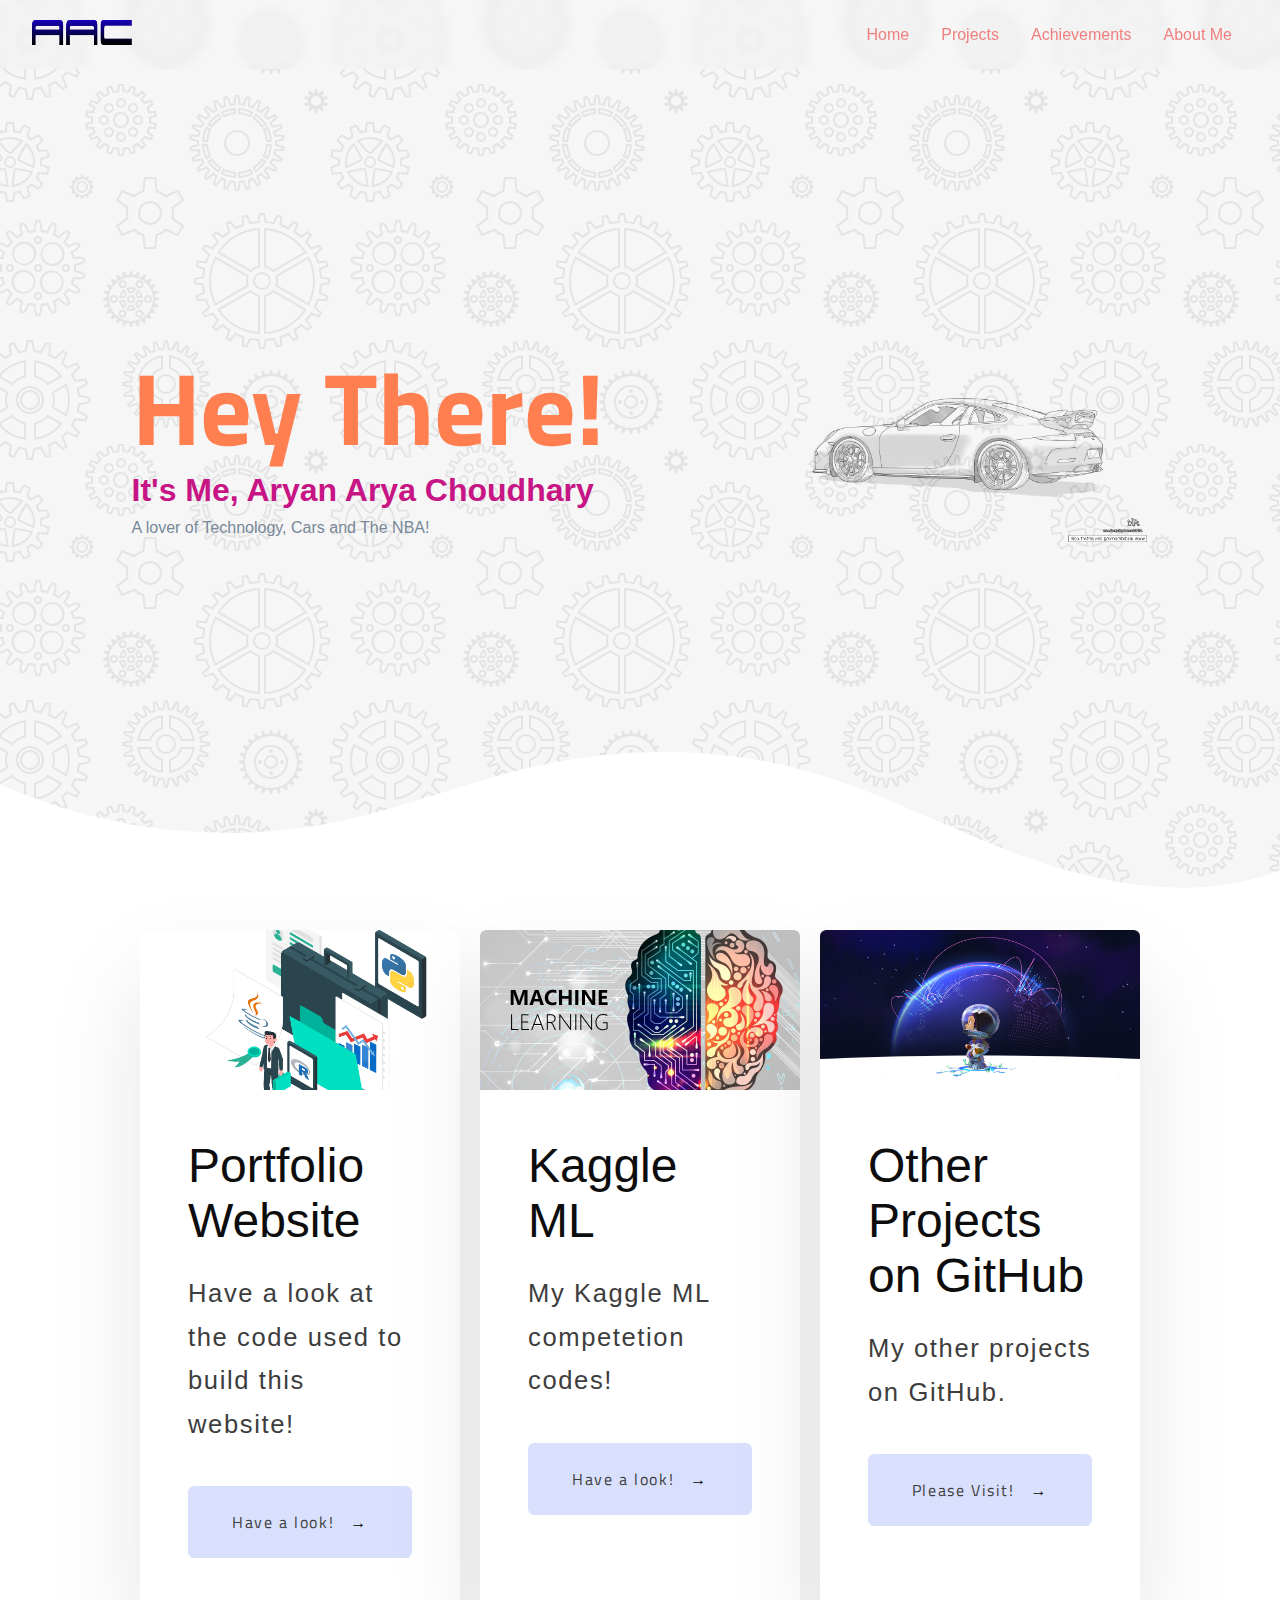
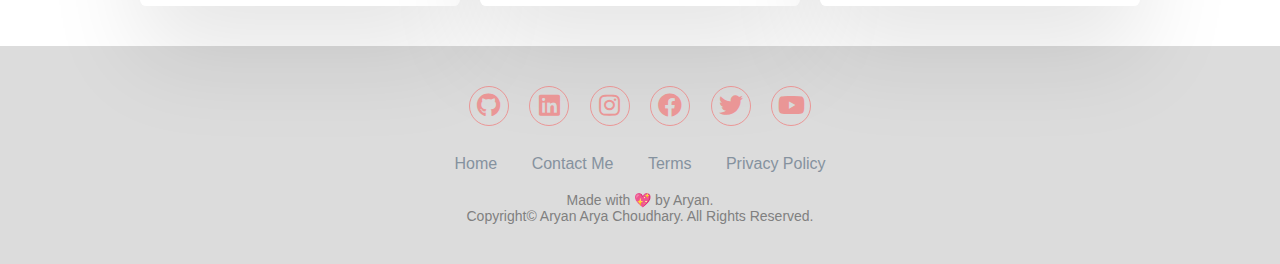
<file: index.html>
<!DOCTYPE html>
<html lang="en">
  <head>
    <meta charset="UTF-8" />
    <meta name="viewport" content="width=device-width, initial-scale=1.0" />
    <link rel="stylesheet" href="Styles/styles.css"" />
    <link rel="stylesheet" href="https://use.fontawesome.com/releases/v5.15.0/css/all.css">
    <script src="JavaScript/main.js" defer></script>
    <title>Aryan's Website</title>
  </head>
  <body>
    <header class="header">
      <a href="https://aryanaryachoudhary.github.io/">
        <img src="Assets/AACPORSCHELOGO.png" alt="logo" width="100" height="25">
      </a>
      <div class="menu-btn">
        <div class="menu-btn__lines"></div>
      </div>
      <ul class="menu-items">
        <li><a href="https://aryanaryachoudhary.github.io" class="menu-item">Home</a></li>
        <li><a href="https://github.com/aryanaryachoudhary?tab=repositories" class="menu-item">Projects</a></li>
        <li><a href="#" class="menu-item">Achievements</a></li>
        <li><a href="AboutMe.html" class="menu-item">About Me</a></li>
      </ul>
    </header>
    <section class="section hero-section">
      <div class="hero-col">
        <h1>Hey There!</h1>
        <h2>It's Me, Aryan Arya Choudhary</h2>
        <p>
          A lover of Technology, Cars and The NBA!
        </p>
      </div>
      <div class="hero-col hero-img">
        <img src="Assets/car.svg" alt="car image" />
      </div>
      <div class="custom-shape-divider">
        <svg
          data-name="Layer 1"
          xmlns="http://www.w3.org/2000/svg"
          viewBox="0 0 1200 120"
          preserveAspectRatio="none"
        >
          <path
            d="M985.66,92.83C906.67,72,823.78,31,743.84,14.19c-82.26-17.34-168.06-16.33-250.45.39-57.84,11.73-114,31.07-172,41.86A600.21,600.21,0,0,1,0,27.35V120H1200V95.8C1132.19,118.92,1055.71,111.31,985.66,92.83Z"
            class="shape-fill"
          ></path>
        </svg>
      </div>
    </section>
    <div class="grid">
      <div class="grid-item">
        <div class="card">
          <img class="card-img" src="Assets/portfolio.png" alt="Portfolio" />
          <div class="card-content">
            <h1 class="card-header">Portfolio Website</h1>
            <p class="card-text">
              Have a look at the code used to build this website!
            </p>
            <button class="card-btn"><a href="https://github.com/aryanaryachoudhary/aryanaryachoudhary.github.io">Have a look!</a><span>&rarr;</span></button>
          </div>
        </div>
      </div>
      <div class="grid-item">
        <div class="card">
          <img
            class="card-img"
            src="Assets/kaggleml.jpeg"
            alt="Kaggle ML"
          />
          <div class="card-content">
            <h1 class="card-header">Kaggle ML</h1>
            <p class="card-text">
              My Kaggle ML competetion codes!
            </p>
            <button class="card-btn"><a href="https://github.com/aryanaryachoudhary/kaggle-ml">Have a look!</a><span>&rarr;</span></button>
          </div>
        </div>
      </div>
      <div class="grid-item">
        <div class="card">
          <img class="card-img" src="Assets/gh.png" alt="OtherGitHubPjts" />
          <div class="card-content">
            <h1 class="card-header">Other Projects on GitHub</h1>
            <p class="card-text">
              My other projects on GitHub.
            </p>
            <button class="card-btn"><a href="https://github.com/aryanaryachoudhary?tab=repositories">Please Visit!</a><span>&rarr;</span></button>
          </div>
        </div>
      </div>
    </div>
    <!--
      <div class="wrapper">
      <div class="title">
        <h1>Contact Me!</h1>
      </div>
      <div class="contact-form">
        <div class="input-fields">
          <input type="text" class="input" placeholder="Name">
          <input type="text" class="input" placeholder="Email Address">
          <input type="text" class="input" placeholder="Phone">
          <input type="text" class="input" placeholder="Subject">
        </div>
        <div class="msg">
          <textarea placeholder="Message"></textarea>
          <div class="btn">send</div>
        </div>
      </div>
    </div>
  -->
    <footer class="footer">
      <div class="social">
        <a href="https://github.com/aryanaryachoudhary" target="_blank"><i class="fab fa-github"></i></a>
        <a href="https://www.linkedin.com/in/aryanaryachoudhary" target="_blank"><i class="fab fa-linkedin"></i></a>
        <a href="https://www.instagram.com/aryanarya_" target="_blank"><i class="fab fa-instagram"></i></a>
        <a href="https://www.facebook.com/aryanarya8" target="_blank"><i class="fab fa-facebook"></i></a>
        <a href="https://twitter.com/stealthnvidia" target="_blank"><i class="fab fa-twitter"></i></a>
        <a href="https://www.youtube.com/channel/UC2ZUSGKIyb_RQ9xxAPSk4HQ" target="_blank"><i class="fab fa-youtube"></i></a>
      </div>

      <ul class="list">
        <li><a href="#">Home</a></li>
        <li><a href="#">Contact Me</a></li>
        <li><a href="#">Terms</a></li>
        <li><a href="#">Privacy Policy</a></li>
     </ul>

     <p class="copyright">
      Made with &#128150; by Aryan.
      <br>
      Copyright&copy; Aryan Arya Choudhary. All Rights Reserved.
     </p>
  </footer>
</body>
</html>
</file>
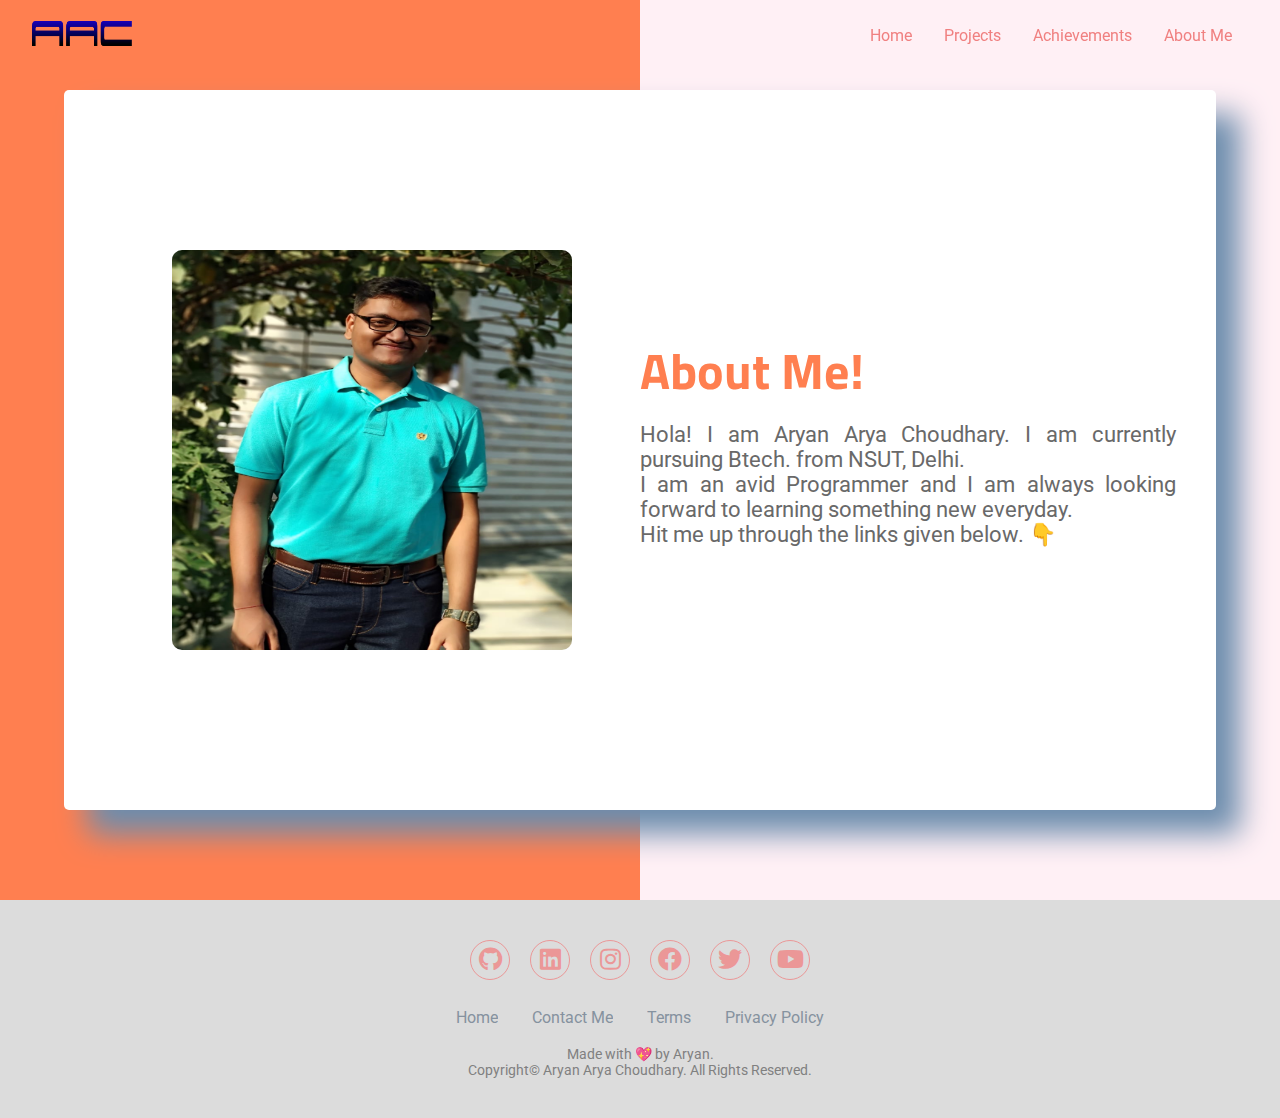
<file: AboutMe.html>
<!DOCTYPE html>
<html lang="en">
<head>
    <meta charset="UTF-8">
    <meta http-equiv="X-UA-Compatible" content="IE=edge">
    <meta name="viewport" content="width=device-width, initial-scale=1.0">
    <link rel="stylesheet" href="Styles/aboutme.css">
    <link rel="stylesheet" href="https://use.fontawesome.com/releases/v5.15.0/css/all.css">
    <script src="JavaScript/main2.js" defer></script>
    <title>About Me</title>
</head>
<body>
    <header class="header">
        <a href="https://aryanaryachoudhary.github.io/">
          <img src="Assets/AACPORSCHELOGO.png" alt="logo" width="100" height="25">
        </a>
        <div class="menu-btn">
          <div class="menu-btn__lines"></div>
        </div>
        <ul class="menu-items">
          <li><a href="https://github.com/aryanaryachoudhary" class="menu-item">Home</a></li>
          <li><a href="https://github.com/aryanaryachoudhary?tab=repositories" class="menu-item">Projects</a></li>
          <li><a href="#" class="menu-item">Achievements</a></li>
          <li><a href="#" class="menu-item">About Me</a></li>
        </ul>
    </header>

    <div class="wrapper">

        <div class="background-container">
            <div class="bg-1"></div>
            <div class="bg-2"></div>
    
        </div>
        <div class="about-container">
            
            <div class="image-container">
                <img src="Assets/me.png" alt="">
                
            </div>

            <div class="text-container">
                <h1>About Me!</h1>
                <p1>Hola! I am Aryan Arya Choudhary. I am currently pursuing Btech. from NSUT, Delhi.</p>
                <p2>I am an avid Programmer and I am always looking forward to learning something new everyday. </p>
                <p3>Hit me up through the links given below. &#128071; </p>
            </div>
            
        </div>
    </div>

    <footer class="footer">
        <div class="social">
          <a href="https://github.com/aryanaryachoudhary" target="_blank"><i class="fab fa-github"></i></a>
          <a href="https://www.linkedin.com/in/aryanaryachoudhary" target="_blank"><i class="fab fa-linkedin"></i></a>
          <a href="https://www.instagram.com/aryanarya_" target="_blank"><i class="fab fa-instagram"></i></a>
          <a href="https://www.facebook.com/aryanarya8" target="_blank"><i class="fab fa-facebook"></i></a>
          <a href="#"><i class="fab fa-twitter"></i></a>
          <a href="https://www.youtube.com/channel/UC2ZUSGKIyb_RQ9xxAPSk4HQ" target="_blank"><i class="fab fa-youtube"></i></a>
        </div>
  
        <ul class="list">
          <li><a href="https://aryanaryachoudhary.github.io/">Home</a></li>
          <li><a href="mailto:aryanaryachoudhary@gmail.com?">Contact Me</a></li>
          <li><a href="#">Terms</a></li>
          <li><a href="#">Privacy Policy</a></li>
       </ul>
  
       <p class="copyright">
        Made with &#128150; by Aryan.
        <br>
        Copyright&copy; Aryan Arya Choudhary. All Rights Reserved.
       </p>
    </footer>
    

</body>
</html>
</file>
<file: Styles/styles.css>
/* globals */
@import url("https://fonts.googleapis.com/css2?family=Montserrat&family=Titillium+Web:wght@400;700&display=swap");
@import url("https://fonts.googleapis.com/css?family=Poppins&display=swap");
@import url('https://fonts.googleapis.com/css?family=Roboto');

* {
  margin: 0;
  padding: 0;
  box-sizing: border-box;
}

body {
  font-family: Monterrat, sans-serif;
}

/* header */
.header {
  position: fixed;
  top: 0;
  left: 0;
  right: 0;
  display: flex;
  justify-content: space-between;
  padding: 1rem 2rem;
  z-index: 1;
  backdrop-filter: blur(5px);
}

.header a {
  text-decoration: none;
  color: lightcoral;
  font-size: 2rem;
}

.menu-items {
  list-style: none;
  display: flex;
  align-items: center;
}

.menu-items li a {
  font-size: 1rem;
  padding: 0.5em 1em;
  transition: background 0.2s ease-in-out, color 0.2s ease-in-out;
}

.menu-items li a:hover {
  background-color: peachpuff;
}

/*nav menu button*/
.menu-btn{
  position: relative;
  display: none;
  justify-content: center;
  align-items: center;
  width: 1.5rem;
  height: 1.5rem;
  cursor: pointer;
  z-index: 1;
}

.menu-btn__lines,
.menu-btn__lines::before,
.menu-btn__lines::after {
  width: 1.5rem;
  height: 0.1rem;
  background-color: #111111;
  transition: all 0.5s ease-in-out;
}

.menu-btn__lines::before,
.menu-btn__lines::after {
  content: "";
  position: absolute;
}

.menu-btn__lines::before{
  transform: translateY(-0.5rem);
}

.menu-btn__lines::after{
  transform: translateY(0.5rem);
}


/*animation*/
.menu-btn.open .menu-btn__lines {
  transform: translateX(2rem);
  background-color: transparent;
}

.menu-btn.open .menu-btn__lines::before{
  transform: rotate(45deg) translate(-1.5rem, 1.5rem);
  background-color: black;
}

.menu-btn.open .menu-btn__lines::after{
  transform: rotate(-45deg) translate(-1.5rem, -1.5rem);
  background-color: black;
}


/* sections */
.section {
  position: relative;
  height: 100vh;
  display: flex;
  justify-content: center;
  align-items: center;
}

/* hero section */
.hero-section {
    background-color: #f6f6f6;
    background-image: url("data:image/svg+xml,%3Csvg xmlns='http://www.w3.org/2000/svg' width='360' height='360' viewBox='0 0 360 360'%3E%3Cpath fill='%23090909' fill-opacity='0.08' d='M0 85.02l4.62-4.27a49.09 49.09 0 0 0 7.33 3.74l-1.2 10.24 2.66.87 5.05-9c2.62.65 5.34 1.08 8.12 1.28L28.6 98h2.8l2.02-10.12c2.74-.2 5.46-.62 8.12-1.28l5.05 8.99 2.66-.86-1.2-10.24c2.55-1.03 5-2.29 7.33-3.74l7.58 7 2.26-1.65-4.3-9.38a48.3 48.3 0 0 0 5.8-5.8l9.38 4.3 1.65-2.26-7-7.58a49.09 49.09 0 0 0 3.74-7.33l10.24 1.2.87-2.66-9-5.05a48.07 48.07 0 0 0 1.28-8.12L88 41.4v-2.8l-10.12-2.02c-.2-2.74-.62-5.46-1.28-8.12l8.99-5.05-.86-2.66-10.24 1.2c-1.03-2.55-2.29-5-3.74-7.33l7-7.58-1.65-2.26-9.38 4.3a48.3 48.3 0 0 0-5.8-5.8L62.42 0h2.16l-1.25 2.72a50.31 50.31 0 0 1 3.95 3.95l9.5-4.36 3.52 4.85-7.08 7.68c.94 1.6 1.79 3.27 2.54 4.98l10.38-1.21 1.85 5.7-9.11 5.12c.39 1.8.68 3.65.87 5.52L90 37v6l-10.25 2.05a49.9 49.9 0 0 1-.87 5.52l9.11 5.12-1.85 5.7-10.38-1.21c-.75 1.7-1.6 3.37-2.54 4.98l7.08 7.68-3.52 4.85-9.5-4.36a50.31 50.31 0 0 1-3.95 3.95l4.36 9.5-4.85 3.52-7.68-7.08c-1.6.94-3.27 1.79-4.98 2.54l1.21 10.38-5.7 1.85-5.12-9.11c-1.8.39-3.65.68-5.52.87L33 100h-6l-2.05-10.25a49.9 49.9 0 0 1-5.52-.87l-5.12 9.11-5.7-1.85 1.21-10.38c-1.7-.75-3.37-1.6-4.98-2.54L0 87.68v-2.66zM0 52.7V27.3l8.38 4.84a22.96 22.96 0 0 0 0 15.72L0 52.7zm0-39.16A39.91 39.91 0 0 1 26 .2v17.15a22.98 22.98 0 0 0-13.62 7.86L0 18.06v-4.52zm0 52.92v-4.52l12.38-7.15A22.98 22.98 0 0 0 26 62.65V79.8A39.91 39.91 0 0 1 0 66.46zM34 79.8V62.65a22.98 22.98 0 0 0 13.62-7.86l14.85 8.58A39.97 39.97 0 0 1 34 79.8zm32.48-23.36l-14.86-8.58a22.96 22.96 0 0 0 0-15.72l14.86-8.58A39.86 39.86 0 0 1 70 40a39.9 39.9 0 0 1-3.52 16.44zm-4.01-39.8L47.62 25.2A22.98 22.98 0 0 0 34 17.35V.2a39.97 39.97 0 0 1 28.47 16.43v.01zM0 50.38l5.98-3.45a25.01 25.01 0 0 1 0-13.88L0 29.6v20.78zm.5-34.35l11.48 6.63c3.27-3.4 7.44-5.8 12.02-6.94V2.47A37.96 37.96 0 0 0 .5 16.04v-.01zm0 47.92A37.96 37.96 0 0 0 24 77.53V64.28a24.97 24.97 0 0 1-12.02-6.95L.5 63.96v-.01zM36 77.53a37.96 37.96 0 0 0 23.5-13.57l-11.48-6.63A24.97 24.97 0 0 1 36 64.28v13.25zm29.5-23.96a37.91 37.91 0 0 0 0-27.14l-11.48 6.63a25.01 25.01 0 0 1 0 13.88l11.49 6.63h-.01zm-6-37.53A37.96 37.96 0 0 0 36 2.47v13.25c4.66 1.15 8.8 3.6 12.02 6.95l11.48-6.63zM30 54a14 14 0 1 1 0-28 14 14 0 0 1 0 28zm0-2a12 12 0 1 0 0-24 12 12 0 0 0 0 24zm0-2a10 10 0 1 1 0-20 10 10 0 0 1 0 20zm0-2a8 8 0 1 0 0-16 8 8 0 0 0 0 16zm77.47 45.17l-1.62-5.97 5.67-2.06 2.61 5.64c1.09-.25 2.2-.44 3.33-.58l.52-6.2h6.04l.52 6.2c1.13.14 2.24.33 3.33.58l2.6-5.64 5.68 2.06-1.62 5.97c1.02.51 2 1.07 2.95 1.69l4.35-4.38 4.62 3.88-3.53 5c.8.84 1.53 1.71 2.23 2.62l5.52-2.6 3.02 5.23-4.98 3.46c.46 1.06.86 2.14 1.2 3.25l6.02-.54 1.05 5.94-5.84 1.54c.07 1.16.07 2.32 0 3.48l5.84 1.54-1.05 5.94-6.02-.54c-.34 1.1-.74 2.2-1.2 3.25l4.98 3.46-3.02 5.22-5.52-2.6c-.7.92-1.44 1.8-2.23 2.62l3.53 5-4.62 3.89-4.35-4.38a30.2 30.2 0 0 1-2.95 1.69l1.62 5.97-5.67 2.06-2.61-5.64c-1.09.25-2.2.44-3.33.58l-.52 6.2h-6.04l-.52-6.2a30.27 30.27 0 0 1-3.33-.58l-2.6 5.64-5.68-2.06 1.62-5.97c-1.01-.5-2-1.07-2.95-1.69l-4.35 4.38-4.62-3.88 3.53-5a32.5 32.5 0 0 1-2.23-2.62l-5.52 2.6-3.02-5.23 4.98-3.46a29.66 29.66 0 0 1-1.2-3.25l-6.02.54-1.05-5.94 5.84-1.54a30.28 30.28 0 0 1 0-3.48l-5.84-1.54 1.05-5.94 6.02.54c.34-1.1.74-2.2 1.2-3.25l-4.98-3.46 3.02-5.22 5.52 2.6c.7-.92 1.44-1.8 2.23-2.62l-3.53-5 4.62-3.89 4.35 4.38a30.2 30.2 0 0 1 2.95-1.69zm15.2-1.12l-.5-6.05h-2.34l-.5 6.05c-2.18.13-4.3.5-6.32 1.1l-2.54-5.5-2.2.8 1.6 5.85a27.97 27.97 0 0 0-5.56 3.21l-4.27-4.3-1.79 1.5 3.5 4.95a28.14 28.14 0 0 0-4.12 4.92l-5.5-2.59-1.16 2.02 4.98 3.46a27.8 27.8 0 0 0-2.2 6.03l-6.03-.55-.4 2.3 5.86 1.54a28.3 28.3 0 0 0 0 6.42l-5.87 1.55.4 2.3 6.05-.56a27.8 27.8 0 0 0 2.2 6.03l-5 3.47 1.17 2.02 5.49-2.59a28.14 28.14 0 0 0 4.12 4.92l-3.5 4.96 1.79 1.5 4.27-4.31a27.97 27.97 0 0 0 5.56 3.21l-1.6 5.85 2.2.8 2.54-5.5c2.02.6 4.14.97 6.32 1.1l.5 6.05h2.34l.5-6.05c2.18-.13 4.3-.5 6.32-1.1l2.54 5.5 2.2-.8-1.6-5.85a27.97 27.97 0 0 0 5.56-3.21l4.27 4.3 1.79-1.5-3.5-4.95a28.14 28.14 0 0 0 4.12-4.92l5.5 2.59 1.16-2.02-4.98-3.46a27.8 27.8 0 0 0 2.2-6.03l6.03.55.4-2.3-5.86-1.54a28.3 28.3 0 0 0 0-6.42l5.87-1.55-.4-2.3-6.05.56a27.8 27.8 0 0 0-2.2-6.03l4.99-3.46-1.17-2.02-5.49 2.59a28.14 28.14 0 0 0-4.12-4.92l3.5-4.96-1.79-1.5-4.27 4.31a27.97 27.97 0 0 0-5.56-3.21l1.6-5.85-2.2-.8-2.54 5.5c-2.02-.6-4.14-.97-6.32-1.1l.01-.01zM121 128a8 8 0 1 1 0-16 8 8 0 0 1 0 16zm0-2a6 6 0 1 0 0-12 6 6 0 0 0 0 12zm0-18a5 5 0 1 1 0-10 5 5 0 0 1 0 10zm8.49 3.51a5 5 0 1 1 6.95-7.2 5 5 0 0 1-6.95 7.2zM133 120a5 5 0 1 1 10 0 5 5 0 0 1-10 0zm-3.51 8.49a5 5 0 1 1 7.2 6.95 5 5 0 0 1-7.2-6.95zM121 132a5 5 0 1 1 0 10 5 5 0 0 1 0-10zm-8.49-3.51a5 5 0 1 1-6.95 7.2 5 5 0 0 1 6.95-7.2zM109 120a5 5 0 1 1-10 0 5 5 0 0 1 10 0zm3.51-8.49a5 5 0 1 1-7.2-6.95 5 5 0 0 1 7.2 6.95zM121 106a3 3 0 1 0 0-6 3 3 0 0 0 0 6zm9.9 4.1a3 3 0 1 0 4.39-4.09 3 3 0 0 0-4.39 4.09zm4.1 9.9a3 3 0 1 0 6 0 3 3 0 0 0-6 0zm-4.1 9.9a3 3 0 1 0 4.09 4.39 3 3 0 0 0-4.09-4.39zM121 134a3 3 0 1 0 0 6 3 3 0 0 0 0-6zm-9.9-4.1a3 3 0 1 0-4.39 4.09 3 3 0 0 0 4.39-4.09zM107 120a3 3 0 1 0-6 0 3 3 0 0 0 6 0zm4.1-9.9a3 3 0 1 0-4.09-4.39 3 3 0 0 0 4.09 4.39zm129.42-6.95v.01c.87.07 1.74.17 2.6.3l1.5-3.91 1.94-3.64 3.89.97v4.13l-.5 4.13c.83.28 1.64.59 2.44.93l2.42-3.43 2.76-3.07 3.54 1.88-1 4-1.49 3.89c.73.47 1.45.97 2.15 1.49l3.19-2.76 3.42-2.3 2.97 2.67-1.93 3.65-2.38 3.4c.6.64 1.2 1.3 1.76 1.99l3.68-1.94 3.85-1.48 2.29 3.28-2.7 3.11-3.12 2.82c.43.76.84 1.53 1.22 2.32l4.04-1 4.1-.5 1.43 3.73-3.37 2.37-3.7 1.98c.23.84.44 1.68.62 2.54l4.17.01 4.1.5.48 3.97-3.85 1.48-4.06 1.02c.03.87.03 1.75 0 2.62l4.06 1.02 3.85 1.48-.48 3.97-4.1.51h-4.17c-.18.86-.39 1.71-.63 2.54l3.7 1.98 3.38 2.37-1.43 3.73-4.1-.5-4.04-1c-.38.79-.79 1.56-1.22 2.32l3.13 2.82 2.7 3.11-2.3 3.28-3.85-1.48-3.68-1.95a37 37 0 0 1-1.76 2l2.38 3.41 1.93 3.64-2.97 2.67-3.42-2.3-3.19-2.76a40.1 40.1 0 0 1-2.15 1.48l1.48 3.9 1 4-3.53 1.88-2.76-3.07-2.42-3.43c-.8.33-1.61.65-2.45.93l.5 4.13v4.13l-3.88.97-1.94-3.65-1.5-3.9c-.86.13-1.73.23-2.6.31L240 187l-1 4h-4l-1-4-.52-4.16a37.6 37.6 0 0 1-2.6-.3l-1.5 3.91-1.94 3.64-3.89-.97v-4.13l.5-4.13c-.83-.28-1.64-.59-2.44-.93l-2.42 3.43-2.76 3.07-3.54-1.88 1-4 1.49-3.89c-.74-.47-1.45-.97-2.15-1.49l-3.19 2.76-3.42 2.3-2.97-2.67 1.93-3.65 2.38-3.4c-.61-.65-1.2-1.31-1.76-1.99l-3.68 1.94-3.85 1.48-2.29-3.28 2.7-3.11 3.12-2.82c-.43-.76-.84-1.53-1.22-2.32l-4.04 1-4.1.5-1.43-3.73 3.37-2.37 3.7-1.98c-.23-.84-.44-1.68-.62-2.54l-4.17-.01-4.1-.5-.48-3.97 3.85-1.48 4.06-1.02c-.03-.87-.03-1.75 0-2.62l-4.06-1.02-3.85-1.48.48-3.97 4.1-.51h4.17c.18-.86.39-1.71.63-2.54l-3.7-1.98-3.38-2.37 1.43-3.73 4.1.5 4.04 1c.38-.79.79-1.56 1.22-2.32l-3.13-2.82-2.7-3.11 2.3-3.28 3.85 1.48 3.68 1.95a37 37 0 0 1 1.76-2l-2.38-3.41-1.93-3.64 2.97-2.67 3.42 2.3 3.19 2.76c.7-.52 1.41-1.02 2.15-1.48l-1.48-3.9-1-4 3.53-1.88 2.76 3.07 2.42 3.43c.8-.33 1.61-.65 2.45-.93l-.5-4.13v-4.13l3.88-.97 1.94 3.65 1.5 3.9c.86-.13 1.73-.23 2.6-.31L234 99l1-4h4l1 4 .52 4.15zm-14.3 3.4c-1.83.54-3.6 1.21-5.3 2l-3.5-4.97-1.38-1.53-.88.47.5 2 2.16 5.67a38.09 38.09 0 0 0-4.66 3.22l-4.61-4-1.71-1.15-.75.67.97 1.82 3.47 4.98a38.22 38.22 0 0 0-3.79 4.28l-5.37-2.84-1.92-.74-.57.82 1.35 1.56 4.52 4.09a37.9 37.9 0 0 0-2.64 5l-5.89-1.45-2.04-.25-.36.94 1.69 1.18 5.36 2.87a37.74 37.74 0 0 0-1.35 5.5l-6.08.01-2.04.25-.12 1 1.92.73 5.9 1.5a38.54 38.54 0 0 0 0 5.65l-5.9 1.49-1.92.74.12.99 2.04.25 6.08.01c.31 1.86.77 3.7 1.35 5.5l-5.36 2.87-1.7 1.18.37.94 2.04-.25 5.9-1.46a37.9 37.9 0 0 0 2.63 5.01l-4.52 4.1-1.35 1.55.57.82 1.92-.74 5.37-2.84a38.22 38.22 0 0 0 3.8 4.28l-3.48 4.98-.97 1.82.75.67 1.7-1.15 4.62-4a38.09 38.09 0 0 0 4.66 3.22l-2.17 5.67-.5 2 .89.47 1.38-1.53 3.5-4.98c1.7.8 3.47 1.47 5.3 2l-.73 6.04v2.06l.97.24.97-1.82 2.2-5.68c1.83.36 3.7.6 5.62.68L236 187l.5 2h1l.5-2 .75-6.04a38.2 38.2 0 0 0 5.62-.68l2.2 5.68.97 1.82.97-.24v-2.06l-.73-6.03c1.83-.54 3.6-1.21 5.3-2l3.5 4.97 1.38 1.53.88-.47-.5-2-2.16-5.67a38.09 38.09 0 0 0 4.66-3.22l4.61 4 1.71 1.15.75-.67-.97-1.82-3.47-4.98a38.22 38.22 0 0 0 3.79-4.28l5.37 2.84 1.92.74.57-.82-1.35-1.56-4.52-4.09c1-1.6 1.88-3.27 2.64-5l5.89 1.45 2.04.25.36-.94-1.69-1.18-5.36-2.87a37.4 37.4 0 0 0 1.35-5.5l6.08-.01 2.04-.25.12-1-1.92-.73-5.9-1.5c.14-1.88.14-3.77 0-5.65l5.9-1.49 1.92-.74-.12-.99-2.04-.25-6.08-.01a37.4 37.4 0 0 0-1.35-5.5l5.36-2.87 1.7-1.18-.37-.94-2.04.25-5.9 1.46a37.9 37.9 0 0 0-2.63-5.01l4.52-4.1 1.35-1.55-.57-.82-1.92.74-5.37 2.84a38.22 38.22 0 0 0-3.8-4.28l3.48-4.98.97-1.82-.75-.67-1.7 1.15-4.62 4a38.09 38.09 0 0 0-4.66-3.22l2.17-5.67.5-2-.89-.47-1.38 1.53-3.5 4.98c-1.7-.8-3.47-1.47-5.3-2l.73-6.04v-2.06l-.97-.24-.97 1.82-2.2 5.68c-1.83-.36-3.7-.6-5.62-.68L238 99l-.5-2h-1l-.5 2-.75 6.04c-1.92.09-3.8.32-5.62.68l-2.2-5.68-.97-1.82-.97.24v2.06l.73 6.03zm-5.85 5.65A34.82 34.82 0 0 1 236 108v6a28.8 28.8 0 0 0-12.63 3.39l-3-5.2v.01zm2.8.83l1 1.74a30.8 30.8 0 0 1 9.83-2.63v-2.01a32.8 32.8 0 0 0-10.83 2.9zm-4.53.17l3 5.2a29.12 29.12 0 0 0-9.24 9.24l-5.2-3a35.18 35.18 0 0 1 11.44-11.44zm-.67 2.84a33.19 33.19 0 0 0-7.93 7.93l1.74 1a31.18 31.18 0 0 1 7.2-7.2l-1.01-1.73zm-11.77 10.33h-.01l5.2 3A28.8 28.8 0 0 0 208 142h-6a34.82 34.82 0 0 1 4.2-15.63zm.83 2.8a32.8 32.8 0 0 0-2.9 10.83h2.01a30.8 30.8 0 0 1 2.63-9.83l-1.74-1zM202.01 144h6.01c.15 4.41 1.3 8.73 3.38 12.63l-5.2 3a34.82 34.82 0 0 1-4.19-15.63zm2.12 2a32.8 32.8 0 0 0 2.9 10.84l1.74-1a30.8 30.8 0 0 1-2.63-9.84h-2.01zm3.07 15.36l5.2-3c2.34 3.74 5.5 6.9 9.24 9.24l-3 5.2a35.18 35.18 0 0 1-11.44-11.44zm2.84.67a33.19 33.19 0 0 0 7.93 7.93l1-1.74a31.18 31.18 0 0 1-7.2-7.2l-1.73 1.01zm10.33 11.77v.01l3-5.2A28.85 28.85 0 0 0 236 172v6a34.82 34.82 0 0 1-15.63-4.2zm2.8-.83a32.8 32.8 0 0 0 10.83 2.9v-2.01a30.8 30.8 0 0 1-9.83-2.63l-1 1.74zm14.83 5.02v-6.01c4.41-.15 8.73-1.3 12.63-3.38l3 5.2a34.82 34.82 0 0 1-15.63 4.19zm2-2.12a32.8 32.8 0 0 0 10.84-2.9l-1-1.74a30.8 30.8 0 0 1-9.84 2.63v2.01zm15.36-3.07l-3-5.2c3.74-2.34 6.9-5.5 9.24-9.24l5.2 3a35.18 35.18 0 0 1-11.44 11.44zm.67-2.84a33.19 33.19 0 0 0 7.93-7.93l-1.74-1a31.18 31.18 0 0 1-7.2 7.2l1.01 1.73zm11.77-10.33h.01l-5.2-3A28.85 28.85 0 0 0 266 144h6a34.82 34.82 0 0 1-4.2 15.63zm-.83-2.8a32.8 32.8 0 0 0 2.9-10.83h-2.01a30.8 30.8 0 0 1-2.63 9.83l1.74 1zm5.02-14.83h-6.01a28.85 28.85 0 0 0-3.38-12.63l5.2-3a34.82 34.82 0 0 1 4.19 15.63zm-2.12-2a32.8 32.8 0 0 0-2.9-10.84l-1.74 1a30.8 30.8 0 0 1 2.63 9.84h2.01zm-3.07-15.36l-5.2 3a29.12 29.12 0 0 0-9.24-9.24l3-5.2a35.18 35.18 0 0 1 11.44 11.44zm-2.84-.67a33.19 33.19 0 0 0-7.93-7.93l-1 1.74a31.18 31.18 0 0 1 7.2 7.2l1.73-1.01zM238 108a34.82 34.82 0 0 1 15.63 4.19l-3 5.2a28.85 28.85 0 0 0-12.63-3.38V108zm12.84 5.02a32.8 32.8 0 0 0-10.84-2.9v2.01a30.8 30.8 0 0 1 9.83 2.63l1-1.74h.01zM237 156a13 13 0 1 1 0-26 13 13 0 0 1 0 26zm0-2a11 11 0 1 0 0-22 11 11 0 0 0 0 22zM137.54 0h56.92l-.74 1.03c.57.7 1.12 1.4 1.64 2.14l7.75-2.9 2 3.46-6.38 5.25c.37.82.72 1.65 1.03 2.5l8.22-.8 1.04 3.86-7.52 3.43c.15.88.26 1.77.35 2.67L210 22v4l-8.15 1.36c-.09.9-.2 1.8-.35 2.67l7.52 3.43-1.04 3.86-8.22-.8c-.31.85-.66 1.68-1.03 2.5l6.38 5.25-2 3.46-7.75-2.9c-.52.74-1.07 1.45-1.64 2.14l4.8 6.73-2.82 2.83-6.73-4.8c-.7.56-1.4 1.11-2.14 1.63l2.9 7.75-3.46 2-5.25-6.38c-.82.37-1.65.72-2.5 1.03l.8 8.22-3.86 1.04-3.43-7.52c-.88.15-1.77.26-2.67.35L168 68h-4l-1.36-8.15c-.9-.09-1.8-.2-2.67-.35l-3.43 7.52-3.86-1.04.8-8.22c-.85-.31-1.68-.66-2.5-1.03l-5.25 6.38-3.46-2 2.9-7.75a36.15 36.15 0 0 1-2.14-1.64l-6.73 4.8-2.83-2.82 4.8-6.73c-.56-.7-1.11-1.4-1.63-2.14l-7.75 2.9-2-3.46 6.38-5.25c-.37-.82-.72-1.65-1.03-2.5l-8.22.8-1.04-3.86 7.52-3.43c-.15-.88-.26-1.77-.35-2.67L122 26v-4l8.15-1.36c.09-.9.2-1.8.35-2.67l-7.52-3.43 1.04-3.86 8.22.8c.31-.85.66-1.68 1.03-2.5l-6.38-5.25 2-3.46 7.75 2.9c.52-.74 1.07-1.45 1.64-2.14L137.54 0zm2.43 0l.83 1.17a34.14 34.14 0 0 0-3.38 4.4l-7.63-2.86-.33.58 6.29 5.18a33.79 33.79 0 0 0-2.13 5.12l-8.1-.78-.18.64 7.42 3.37a34.02 34.02 0 0 0-.72 5.5L124 23.68v.66l8.04 1.34c.1 1.88.33 3.72.72 5.5l-7.42 3.38.18.64 8.1-.78a33.88 33.88 0 0 0 2.13 5.12l-6.29 5.18.33.58 7.63-2.86c1 1.56 2.14 3.03 3.38 4.4l-4.73 6.63.47.47 6.63-4.73a34.14 34.14 0 0 0 4.4 3.38l-2.86 7.63.58.33 5.18-6.29c1.63.84 3.35 1.56 5.12 2.13l-.78 8.1.64.18 3.37-7.42c1.79.39 3.63.63 5.5.72l1.35 8.04h.66l1.34-8.04c1.88-.1 3.72-.33 5.5-.72l3.38 7.42.64-.18-.78-8.1a33.88 33.88 0 0 0 5.12-2.13l5.18 6.29.58-.33-2.86-7.63c1.56-1 3.03-2.14 4.4-3.38l6.63 4.73.47-.47-4.73-6.63a34.14 34.14 0 0 0 3.38-4.4l7.63 2.86.33-.58-6.29-5.18a33.79 33.79 0 0 0 2.13-5.12l8.1.78.18-.64-7.42-3.37c.39-1.79.63-3.63.72-5.5l8.04-1.35v-.66l-8.04-1.34c-.1-1.88-.33-3.72-.72-5.5l7.42-3.38-.18-.64-8.1.78a33.79 33.79 0 0 0-2.13-5.12l6.29-5.18-.33-.58-7.63 2.86c-1-1.56-2.14-3.03-3.38-4.4l.83-1.17h-52.06V0zm-2.82 27h14.15A15.02 15.02 0 0 0 163 38.7v14.15A29.01 29.01 0 0 1 137.15 27zm12.57-27H163v9.3A15.02 15.02 0 0 0 151.3 21h-14.15a28.99 28.99 0 0 1 12.57-21zM169 52.85V38.7A15.02 15.02 0 0 0 180.7 27h14.15A29.01 29.01 0 0 1 169 52.85zM182.28 0a28.99 28.99 0 0 1 12.57 21H180.7A15.02 15.02 0 0 0 169 9.3V0h13.28zm-42.82 29A27.03 27.03 0 0 0 161 50.54V40.25A17.04 17.04 0 0 1 149.75 29h-10.29zm14.16-29a27.04 27.04 0 0 0-14.16 19h10.29A17.04 17.04 0 0 1 161 7.75V0h-7.38zM171 50.54A27.03 27.03 0 0 0 192.54 29h-10.29A17.04 17.04 0 0 1 171 40.25v10.29zM178.38 0H171v7.75A17.04 17.04 0 0 1 182.25 19h10.29a27.04 27.04 0 0 0-14.16-19zM166 34a10 10 0 1 1 0-20 10 10 0 0 1 0 20zm0-2a8 8 0 1 0 0-16 8 8 0 0 0 0 16zm-39.51 176.15l-10.67-7.95 6-10.4 12.23 5.27a23.97 23.97 0 0 1 8.4-4.86L144 177h12l1.55 13.21a23.97 23.97 0 0 1 8.4 4.86l12.23-5.27 6 10.4-10.67 7.95a24 24 0 0 1 0 9.7l10.67 7.95-6 10.4-12.23-5.27a23.97 23.97 0 0 1-8.4 4.86L156 249h-12l-1.55-13.21a23.97 23.97 0 0 1-8.4-4.86l-12.23 5.27-6-10.4 10.67-7.95a24.1 24.1 0 0 1 0-9.7zm29.25-16.4l-1.5-12.75h-8.48l-1.5 12.76c-3.75 1-7.1 2.99-9.79 5.65l-11.8-5.08-4.23 7.34 10.3 7.68c-.98 3.7-.98 7.6 0 11.3l-10.3 7.68 4.23 7.34 11.8-5.08a22.1 22.1 0 0 0 9.8 5.65l1.5 12.76h8.47l1.5-12.76c3.75-1 7.1-2.99 9.79-5.65l11.8 5.08 4.23-7.34-10.3-7.68c.98-3.7.98-7.6 0-11.3l10.3-7.68-4.23-7.34-11.8 5.08a21.98 21.98 0 0 0-9.8-5.65l.01-.01zM150 225a12 12 0 1 1 0-24 12 12 0 0 1 0 24zm0-2a10 10 0 1 0 0-20 10 10 0 0 0 0 20zm3.53 67.72l4.26.07.51 1.93-3.65 2.19c.11.63.2 1.27.25 1.92L159 298v2l-4.1 1.17c-.05.65-.14 1.29-.25 1.92l3.65 2.2-.51 1.92-4.26.07c-.22.61-.47 1.21-.74 1.8l2.96 3.05-1 1.74-4.13-1.04a24.1 24.1 0 0 1-1.18 1.54l2.07 3.72-1.42 1.42-3.72-2.07c-.5.41-1.01.8-1.54 1.18l1.04 4.13-1.74 1-3.05-2.96c-.59.27-1.19.52-1.8.74l-.07 4.26-1.93.51-2.19-3.65c-.63.11-1.27.2-1.92.25L132 327h-2l-1.17-4.1c-.65-.05-1.29-.14-1.92-.25l-2.2 3.65-1.92-.51-.07-4.26c-.61-.22-1.21-.47-1.8-.74l-3.05 2.96-1.74-1 1.04-4.13a24.1 24.1 0 0 1-1.54-1.18l-3.72 2.07-1.42-1.42 2.07-3.72c-.41-.5-.8-1.01-1.18-1.54l-4.13 1.04-1-1.74 2.96-3.05c-.27-.59-.52-1.19-.74-1.8l-4.26-.07-.51-1.93 3.65-2.19c-.11-.63-.2-1.27-.25-1.92L103 300v-2l4.1-1.17c.05-.65.14-1.29.25-1.92l-3.65-2.2.51-1.92 4.26-.07c.22-.61.47-1.21.74-1.8l-2.96-3.05 1-1.74 4.13 1.04c.38-.53.77-1.04 1.18-1.54l-2.07-3.72 1.42-1.42 3.72 2.07c.5-.41 1.01-.8 1.54-1.18l-1.04-4.13 1.74-1 3.05 2.96c.59-.27 1.19-.52 1.8-.74l.07-4.26 1.93-.51 2.19 3.65c.63-.11 1.27-.2 1.92-.25L130 271h2l1.17 4.1c.65.05 1.29.14 1.92.25l2.2-3.65 1.92.51.07 4.26c.61.22 1.21.47 1.8.74l3.05-2.96 1.74 1-1.04 4.13c.53.38 1.04.77 1.54 1.18l3.72-2.07 1.42 1.42-2.07 3.72c.41.5.8 1.01 1.18 1.54l4.13-1.04 1 1.74-2.96 3.05c.27.59.52 1.19.74 1.8zM109 299a22 22 0 1 0 44 0 22 22 0 0 0-44 0zm27.11-10.86l-3 5.22a6 6 0 0 0-4.21 0l-3.01-5.22a11.95 11.95 0 0 1 10.22 0zm1.74 1a12 12 0 0 1 5.1 8.86h-6.01a6.01 6.01 0 0 0-2.1-3.64l3-5.22h.01zm-13.7 0l3.02 5.22a6.01 6.01 0 0 0-2.1 3.64h-6.03a12 12 0 0 1 5.11-8.86zm-5.1 10.86h6.01a6.01 6.01 0 0 0 2.1 3.64l-3 5.22a12 12 0 0 1-5.12-8.86h.01zm6.84 9.86l3-5.22a6 6 0 0 0 4.21 0l3.01 5.22a11.95 11.95 0 0 1-10.22 0zm11.96-1l-3.02-5.22a6.01 6.01 0 0 0 2.1-3.64h6.03a12 12 0 0 1-5.11 8.86zm-4.68-19.62a10.04 10.04 0 0 0-4.34 0l1.05 1.82c.74-.1 1.5-.1 2.24 0l1.05-1.82zm5.2 3l-1.05 1.82c.46.59.84 1.24 1.12 1.94h2.1a9.99 9.99 0 0 0-2.17-3.76zm-14.74 0a9.99 9.99 0 0 0-2.17 3.76h2.1c.28-.7.66-1.35 1.12-1.94l-1.05-1.82zm-2.17 9.76a9.99 9.99 0 0 0 2.17 3.76l1.05-1.82a8.01 8.01 0 0 1-1.12-1.94h-2.1zm7.37 6.76c1.43.32 2.91.32 4.34 0l-1.05-1.82c-.74.1-1.5.1-2.24 0l-1.05 1.82zm9.54-3a9.99 9.99 0 0 0 2.17-3.76h-2.1c-.28.7-.66 1.35-1.12 1.94l1.05 1.82zM127 299a4 4 0 1 1 8 0 4 4 0 0 1-8 0zm2 0a2 2 0 1 0 4 0 2 2 0 0 0-4 0zm15 0a4 4 0 1 1 8 0 4 4 0 0 1-8 0zm-6.5 11.26a4 4 0 1 1 4 6.93 4 4 0 0 1-4-6.93zm-13 0a4 4 0 1 1-4 6.93 4 4 0 0 1 4-6.93zM118 299a4 4 0 1 1-8 0 4 4 0 0 1 8 0zm6.5-11.26a4 4 0 1 1-4-6.93 4 4 0 0 1 4 6.93zm13 0a4 4 0 1 1 4-6.93 4 4 0 0 1-4 6.93zM146 299a2 2 0 1 0 4 0 2 2 0 0 0-4 0zm-7.5 12.99a2 2 0 1 0 1.66 3.64 2 2 0 0 0-1.66-3.64zm-15 0a2 2 0 1 0-2.15 3.38 2 2 0 0 0 2.15-3.38zM116 299a2 2 0 1 0-4 0 2 2 0 0 0 4 0zm7.5-12.99a2 2 0 1 0-1.66-3.64 2 2 0 0 0 1.66 3.64zm15 0a2 2 0 1 0 2.15-3.38 2 2 0 0 0-2.15 3.38zm103.8-61.7l-.8-8.22 5.8-1.55 3.42 7.52c2.26-.43 4.57-.74 6.92-.9L259 213h6l1.36 8.16c2.35.16 4.66.47 6.92.9l3.42-7.52 5.8 1.55-.8 8.22c2.21.77 4.37 1.66 6.45 2.68l5.25-6.38 5.2 3-2.9 7.74a60.25 60.25 0 0 1 5.53 4.25l6.73-4.8 4.24 4.24-4.8 6.73a60.25 60.25 0 0 1 4.25 5.53l7.74-2.9 3 5.2-6.38 5.25a59.62 59.62 0 0 1 2.68 6.45l8.22-.8 1.55 5.8-7.52 3.42c.43 2.26.74 4.57.9 6.92L330 278v6l-8.16 1.36a60.03 60.03 0 0 1-.9 6.92l7.52 3.42-1.55 5.8-8.22-.8a59.62 59.62 0 0 1-2.68 6.45l6.38 5.25-3 5.2-7.74-2.9a60.25 60.25 0 0 1-4.25 5.53l4.8 6.73-4.24 4.24-6.73-4.8a60.25 60.25 0 0 1-5.53 4.25l2.9 7.74-5.2 3-5.25-6.38a59.62 59.62 0 0 1-6.45 2.68l.8 8.22-5.8 1.55-3.42-7.52c-2.26.43-4.57.74-6.92.9L265 349h-6l-1.36-8.16a60.03 60.03 0 0 1-6.92-.9l-3.42 7.52-5.8-1.55.8-8.22a59.62 59.62 0 0 1-6.45-2.68l-5.25 6.38-5.2-3 2.9-7.74a60.25 60.25 0 0 1-5.53-4.25l-6.73 4.8-4.24-4.24 4.8-6.73a60.25 60.25 0 0 1-4.25-5.53l-7.74 2.9-3-5.2 6.38-5.25a59.62 59.62 0 0 1-2.68-6.45l-8.22.8-1.55-5.8 7.52-3.42c-.43-2.29-.73-4.6-.9-6.92L194 284v-6l8.16-1.36c.16-2.35.47-4.66.9-6.92l-7.52-3.42 1.55-5.8 8.22.8c.77-2.2 1.66-4.35 2.68-6.45l-6.38-5.25 3-5.2 7.74 2.9a60.25 60.25 0 0 1 4.25-5.53l-4.8-6.73 4.24-4.24 6.73 4.8a60.25 60.25 0 0 1 5.53-4.25l-2.9-7.74 5.2-3 5.25 6.38a59.62 59.62 0 0 1 6.45-2.68zm2.12 1.4c-3.15 1-6.19 2.27-9.08 3.77l-5.19-6.3-2.3 1.33 2.86 7.65a58.24 58.24 0 0 0-7.79 5.98l-6.65-4.75-1.88 1.88 4.75 6.65a58.24 58.24 0 0 0-5.98 7.79l-7.65-2.86-1.33 2.3 6.3 5.2a57.64 57.64 0 0 0-3.77 9.07l-8.12-.79-.69 2.58 7.43 3.38a58 58 0 0 0-1.27 9.73l-8.06 1.35v2.66l8.06 1.35c.15 3.32.58 6.58 1.27 9.73l-7.43 3.38.7 2.58 8.11-.79c1 3.15 2.27 6.19 3.77 9.08l-6.3 5.19 1.33 2.3 7.65-2.86a58.24 58.24 0 0 0 5.98 7.79l-4.75 6.65 1.88 1.88 6.65-4.75a60.3 60.3 0 0 0 7.79 5.98l-2.86 7.65 2.3 1.33 5.2-6.3a56.99 56.99 0 0 0 9.07 3.77l-.79 8.12 2.58.69 3.38-7.43c3.15.69 6.4 1.12 9.73 1.27l1.35 8.06h2.66l1.35-8.06c3.32-.15 6.58-.58 9.73-1.27l3.38 7.43 2.58-.7-.79-8.11c3.15-1 6.19-2.27 9.08-3.77l5.19 6.3 2.3-1.33-2.86-7.65a58.24 58.24 0 0 0 7.79-5.98l6.65 4.75 1.88-1.88-4.75-6.65a60.3 60.3 0 0 0 5.98-7.79l7.65 2.86 1.33-2.3-6.3-5.2a56.99 56.99 0 0 0 3.77-9.07l8.12.79.69-2.58-7.43-3.38a58 58 0 0 0 1.27-9.73l8.06-1.35v-2.66l-8.06-1.35a58.04 58.04 0 0 0-1.27-9.73l7.43-3.38-.7-2.58-8.11.79c-1-3.15-2.27-6.19-3.77-9.08l6.3-5.19-1.33-2.3-7.65 2.86a58.24 58.24 0 0 0-5.98-7.79l4.75-6.65-1.88-1.88-6.65 4.75a58.24 58.24 0 0 0-7.79-5.98l2.86-7.65-2.3-1.33-5.2 6.3a57.64 57.64 0 0 0-9.07-3.77l.79-8.12-2.58-.69-3.38 7.43a58 58 0 0 0-9.73-1.27l-1.35-8.06h-2.66l-1.35 8.06c-3.32.15-6.58.58-9.73 1.27l-3.38-7.43-2.58.7.79 8.11zm4.58 50.1a13.96 13.96 0 0 0 0 10.39l-33.88 19.55A52.77 52.77 0 0 1 209 281c0-8.94 2.21-17.37 6.12-24.75L249 275.8v.01zm2-3.47l-33.87-19.56A52.97 52.97 0 0 1 260 228.04v39.1a13.99 13.99 0 0 0-9 5.2zm0 17.32a13.99 13.99 0 0 0 9 5.2v39.1a52.97 52.97 0 0 1-42.87-24.74L251 289.66zm13 5.2a13.99 13.99 0 0 0 9-5.2l33.87 19.56A52.97 52.97 0 0 1 264 333.96v-39.1zm11-8.66a13.96 13.96 0 0 0 0-10.4l33.88-19.55A52.77 52.77 0 0 1 315 281c0 8.94-2.21 17.37-6.12 24.75L275 286.2zm-2-13.86a13.99 13.99 0 0 0-9-5.2v-39.1a52.97 52.97 0 0 1 42.87 24.74L273 272.34zm-57.04-13.3A50.8 50.8 0 0 0 211 281a50.8 50.8 0 0 0 4.96 21.96l30.62-17.68c-.78-2.8-.78-5.76 0-8.56l-30.62-17.68zm4-6.93l30.62 17.68a16.08 16.08 0 0 1 7.42-4.29v-35.35a50.96 50.96 0 0 0-38.04 21.96zm0 57.78A50.96 50.96 0 0 0 258 331.85V296.5a15.98 15.98 0 0 1-7.42-4.29l-30.62 17.68zM266 331.85a50.96 50.96 0 0 0 38.04-21.96l-30.62-17.68a16.08 16.08 0 0 1-7.42 4.29v35.35zm42.04-28.89A50.8 50.8 0 0 0 313 281a50.8 50.8 0 0 0-4.96-21.96l-30.62 17.68c.78 2.8.78 5.76 0 8.56l30.62 17.68zm-4-50.85A50.96 50.96 0 0 0 266 230.15v35.35c2.86.74 5.41 2.25 7.42 4.29l30.62-17.68zM262 290a9 9 0 1 1 0-18 9 9 0 0 1 0 18zm0-2a7 7 0 1 0 0-14 7 7 0 0 0 0 14zM0 242.64l2.76.4 4.75 2.27a38.2 38.2 0 0 1 2.85-3.4l-3.06-4.28-1.69-5.11 3.07-2.58 4.74 2.55 3.69 3.76a37.96 37.96 0 0 1 3.84-2.22l-1.42-5.07.17-5.38 3.76-1.37 3.6 4.02 2.17 4.79c1.42-.34 2.88-.6 4.37-.77L34 225l2-5h4l2 5 .4 5.25c1.49.17 2.95.43 4.37.77l2.18-4.8 3.59-4 3.76 1.36.17 5.38-1.42 5.07c1.33.67 2.6 1.41 3.84 2.22l3.69-3.76 4.74-2.55 3.07 2.58-1.69 5.11-3.06 4.29a38.2 38.2 0 0 1 2.85 3.4l4.75-2.28 5.33-.77 2 3.46-3.33 4.23-4.34 2.98c.59 1.36 1.1 2.75 1.52 4.17l5.23-.52 5.27 1.1.7 3.94-4.58 2.84-5.1 1.31a38.6 38.6 0 0 1 0 4.44l5.1 1.3 4.58 2.85-.7 3.93-5.27 1.1-5.23-.5a36.3 36.3 0 0 1-1.52 4.16l4.34 2.98 3.33 4.23-2 3.46-5.33-.77-4.75-2.27a38.2 38.2 0 0 1-2.85 3.4l3.06 4.28 1.69 5.11-3.07 2.58-4.74-2.55-3.69-3.76a37.96 37.96 0 0 1-3.84 2.22l1.42 5.07-.17 5.38-3.76 1.37-3.6-4.02-2.17-4.79c-1.42.34-2.88.6-4.37.77L42 311l-2 5h-4l-2-5-.4-5.25a37.87 37.87 0 0 1-4.37-.77l-2.18 4.8-3.59 4-3.76-1.36-.17-5.38 1.42-5.07c-1.32-.66-2.6-1.4-3.84-2.22l-3.69 3.76-4.74 2.55-3.07-2.58 1.69-5.11 3.06-4.29a38.2 38.2 0 0 1-2.85-3.4l-4.75 2.28-2.76.4v-8.17l3.1-2.13a37.72 37.72 0 0 1-1.52-4.17l-1.58.16v-8.82l.06-.01a38.6 38.6 0 0 1 0-4.44l-.06-.01v-8.82l1.58.16c.43-1.43.94-2.82 1.52-4.17L0 250.8v-8.17.01zm0 1.87v3.89l5.62 3.84a35.74 35.74 0 0 0-2.55 7.02l-3.07-.3v4.75l2.2.56a36.42 36.42 0 0 0 0 7.46l-2.2.56v4.75l3.07-.3a35.2 35.2 0 0 0 2.55 7.02L0 287.6v3.89l1.76-.26 6.41-3.07c1.4 2.06 3 3.98 4.8 5.71l-4.14 5.78-1.01 3.07 1.22 1.03 2.85-1.52 4.98-5.08c2 1.45 4.16 2.7 6.45 3.73l-1.9 6.84.1 3.23 1.5.55 2.15-2.4 2.94-6.48a35.9 35.9 0 0 0 7.34 1.3L36 311l1.2 3h1.6l1.2-3 .55-7.09a35.9 35.9 0 0 0 7.34-1.29l2.94 6.47 2.15 2.4 1.5-.54.1-3.23-1.9-6.84a35.96 35.96 0 0 0 6.45-3.73l4.98 5.08 2.85 1.52 1.22-1.03-1-3.07-4.15-5.78a35.8 35.8 0 0 0 4.8-5.7l6.4 3.06 3.2.46.8-1.38-2-2.54-5.85-4.01c1.1-2.24 1.95-4.6 2.55-7.02l7.07.7 3.16-.66.28-1.58-2.75-1.7-6.88-1.77c.26-2.48.26-4.98 0-7.46l6.88-1.77 2.75-1.7-.28-1.58-3.16-.66-7.07.7a35.74 35.74 0 0 0-2.55-7.02l5.86-4 2-2.55-.8-1.38-3.2.46-6.41 3.07c-1.4-2.06-3-3.98-4.8-5.71l4.14-5.78 1.01-3.07-1.22-1.03-2.85 1.52-4.98 5.08c-2-1.45-4.16-2.7-6.45-3.73l1.9-6.84-.1-3.23-1.5-.55-2.15 2.4-2.94 6.48a35.9 35.9 0 0 0-7.34-1.3L40 225l-1.2-3h-1.6l-1.2 3-.55 7.09c-2.48.17-4.94.6-7.34 1.29l-2.94-6.47-2.15-2.4-1.5.54-.1 3.23 1.9 6.84a35.96 35.96 0 0 0-6.45 3.73l-4.98-5.08-2.85-1.52-1.22 1.03 1 3.07 4.15 5.78a36.18 36.18 0 0 0-4.8 5.7l-6.4-3.06L0 244.5v.01zM38 272a4 4 0 1 1 0-8 4 4 0 0 1 0 8zm0-2a2 2 0 1 0 0-4 2 2 0 0 0 0 4zm0-26a4 4 0 1 1 0-8 4 4 0 0 1 0 8zm24 24a4 4 0 1 1 8 0 4 4 0 0 1-8 0zm-24 24a4 4 0 1 1 0 8 4 4 0 0 1 0-8zm-24-24a4 4 0 1 1-8 0 4 4 0 0 1 8 0zm24-26a2 2 0 1 0 0-4 2 2 0 0 0 0 4zm26 26a2 2 0 1 0 4 0 2 2 0 0 0-4 0zm-26 26a2 2 0 1 0 0 4 2 2 0 0 0 0-4zm-26-26a2 2 0 1 0-4 0 2 2 0 0 0 4 0zm3.37 22.63a12 12 0 1 1 16.17-17.74 12 12 0 0 1-16.17 17.74zm0-45.26a12 12 0 1 1 17.74 16.17 12 12 0 0 1-17.74-16.17zm45.26 0a12 12 0 1 1-16.17 17.74 12 12 0 0 1 16.17-17.74zm0 45.26a12 12 0 1 1-17.74-16.17 12 12 0 0 1 17.74 16.17zm-15.56-29.7a10 10 0 1 0 14.39-13.9 10 10 0 0 0-14.39 13.9zm0 14.14a10 10 0 1 0 13.9 14.39 10 10 0 0 0-13.9-14.39zm-14.14 0a10 10 0 1 0-14.39 13.9 10 10 0 0 0 14.39-13.9zm0-14.14a10 10 0 1 0-13.9-14.39 10 10 0 0 0 13.9 14.39zm230.9-245.4l-.08-4.18 1.93-.52 2.04 3.67c1.07-.2 2.16-.35 3.26-.43L270 10h2l1.02 4.07c1.1.08 2.2.22 3.26.43l2.04-3.67 1.93.52-.07 4.19a27 27 0 0 1 3.04 1.26l2.91-3.01 1.74 1-1.16 4.03c.91.62 1.78 1.29 2.61 2l3.6-2.15 1.41 1.41-2.16 3.6c.72.83 1.4 1.7 2 2.6l4.04-1.15 1 1.74-3.01 2.91c.48.98.9 2 1.26 3.04l4.2-.07.5 1.93-3.66 2.04c.2 1.07.35 2.16.43 3.26L303 41v2l-4.07 1.02a26.9 26.9 0 0 1-.43 3.26l3.67 2.04-.52 1.93-4.19-.07a27.82 27.82 0 0 1-1.26 3.04l3.01 2.91-1 1.74-4.03-1.16c-.62.91-1.29 1.78-2 2.61l2.15 3.6-1.41 1.41-3.6-2.16c-.83.72-1.7 1.4-2.6 2l1.15 4.04-1.74 1-2.91-3.01a27 27 0 0 1-3.04 1.26l.07 4.2-1.93.5-2.04-3.66c-1.07.2-2.16.35-3.26.43L272 74h-2l-1.02-4.07a26.9 26.9 0 0 1-3.26-.43l-2.04 3.67-1.93-.52.07-4.19a27.82 27.82 0 0 1-3.04-1.26l-2.91 3.01-1.74-1 1.16-4.03c-.9-.62-1.78-1.29-2.61-2l-3.6 2.15-1.41-1.41 2.16-3.6c-.72-.83-1.4-1.7-2-2.6l-4.04 1.15-1-1.74 3.01-2.91a27 27 0 0 1-1.26-3.04l-4.2.07-.5-1.93 3.66-2.04c-.2-1.07-.35-2.16-.43-3.26L239 43v-2l4.07-1.02c.08-1.1.22-2.2.43-3.26l-3.67-2.04.52-1.93 4.19.07a27 27 0 0 1 1.26-3.04l-3.01-2.91 1-1.74 4.03 1.16c.62-.91 1.29-1.78 2-2.61l-2.15-3.6 1.41-1.41 3.6 2.16c.83-.72 1.7-1.4 2.6-2l-1.15-4.04 1.74-1 2.91 3.01a27 27 0 0 1 3.04-1.26l.01-.01zM271 68a26 26 0 1 0 0-52 26 26 0 0 0 0 52zm0-9a17 17 0 1 1 0-34 17 17 0 0 1 0 34zm0-2a15 15 0 1 0 0-30 15 15 0 0 0 0 30zm0-8a7 7 0 1 1 0-14 7 7 0 0 1 0 14zm0-2a5 5 0 1 0 0-10 5 5 0 0 0 0 10zm0-14a2 2 0 1 1 0-4 2 2 0 0 1 0 4zm9 9a2 2 0 1 1 4 0 2 2 0 0 1-4 0zm-9 9a2 2 0 1 1 0 4 2 2 0 0 1 0-4zm-9-9a2 2 0 1 1-4 0 2 2 0 0 1 4 0zm47.93 53.79l-1.8-3.91 1.63-1.18 3.15 2.92c.4-.17.82-.3 1.25-.4L315 89h2l.84 4.21c.43.1.85.24 1.25.4l3.15-2.9 1.62 1.17-1.8 3.9c.3.33.55.69.78 1.06l4.26-.5.62 1.9-3.75 2.1c.04.44.04.87 0 1.31l3.75 2.1-.62 1.9-4.26-.5c-.23.38-.49.74-.77 1.06l1.8 3.91-1.63 1.18-3.15-2.92c-.4.17-.82.3-1.25.4L317 113h-2l-.84-4.21c-.43-.1-.85-.24-1.25-.4l-3.15 2.9-1.62-1.17 1.8-3.9a8.03 8.03 0 0 1-.78-1.06l-4.26.5-.62-1.9 3.75-2.1a8.1 8.1 0 0 1 0-1.31l-3.75-2.1.62-1.9 4.26.5c.23-.38.49-.74.77-1.06zM316 106a5 5 0 1 0 0-10 5 5 0 0 0 0 10zM75.73 179.2l-.6-2.1 1.74-1 1.51 1.57a9.93 9.93 0 0 1 2.1-.55L81 175h2l.53 2.12c.72.1 1.42.3 2.09.55l1.51-1.56 1.74 1-.6 2.1c.56.45 1.07.96 1.52 1.52l2.1-.6 1 1.74-1.56 1.51c.25.67.44 1.37.55 2.1L94 186v2l-2.12.53a9.9 9.9 0 0 1-.55 2.09l1.56 1.51-1 1.74-2.1-.6a9.93 9.93 0 0 1-1.52 1.52l.6 2.1-1.74 1-1.51-1.56c-.67.25-1.37.44-2.1.55L83 199h-2l-.53-2.12c-.71-.1-1.42-.3-2.09-.55l-1.51 1.56-1.74-1 .6-2.1a9.93 9.93 0 0 1-1.52-1.52l-2.1.6-1-1.74 1.56-1.51a9.93 9.93 0 0 1-.55-2.1L70 188v-2l2.12-.53c.1-.72.3-1.42.55-2.09l-1.56-1.51 1-1.74 2.1.6c.45-.56.96-1.07 1.52-1.52v-.01zm2.15.94a8.04 8.04 0 0 0-2.74 2.74l-.14.25a7.96 7.96 0 0 0 0 7.74l.14.25a8.04 8.04 0 0 0 2.74 2.74l.25.14a7.96 7.96 0 0 0 7.74 0l.25-.14a8.04 8.04 0 0 0 2.74-2.74l.14-.25a7.96 7.96 0 0 0 0-7.74l-.14-.25a8.04 8.04 0 0 0-2.74-2.74l-.25-.14a7.96 7.96 0 0 0-7.74 0l-.25.14zM82 193a6 6 0 1 1 0-12 6 6 0 0 1 0 12zm0-2a4 4 0 1 0 0-8 4 4 0 0 0 0 8zm278 3.18l-3.8 5.6-7.18-3.51 2.6-8.07a32.15 32.15 0 0 1-3.07-2.46l-7.27 4.35-5.04-6.22 5.82-6.26c-.64-1.13-1.2-2.3-1.7-3.52l-8.45.73-1.8-7.8 7.95-3.07a32.5 32.5 0 0 1 0-3.9l-7.95-3.07 1.8-7.8 8.45.73a31.7 31.7 0 0 1 1.7-3.52l-5.82-6.26 5.04-6.22 7.27 4.35c.97-.88 2-1.7 3.07-2.46l-2.6-8.07 7.19-3.5 3.79 5.59v64.36zm0-3.53v-57.3l-4.46-6.58-4.1 2 2.53 7.87a30.14 30.14 0 0 0-5.13 4.1l-7.08-4.24-2.88 3.55 5.65 6.09a29.87 29.87 0 0 0-2.82 5.86l-8.24-.7-1.03 4.46 7.73 2.99a30.34 30.34 0 0 0 0 6.5l-7.73 3 1.03 4.45 8.24-.7a29.87 29.87 0 0 0 2.82 5.86l-5.65 6.1 2.88 3.54 7.08-4.23a30.14 30.14 0 0 0 5.13 4.09l-2.54 7.86 4.11 2 4.46-6.57zm0-51.57v5.71l-3.56-3.8a24.94 24.94 0 0 1 3.56-1.91zm0 22.68l-14.17 6.64c-2.5-9.5.77-19.57 8.38-25.78l5.79 10.5v8.64zm0 23.16a25.08 25.08 0 0 1-13.32-13.9l13.32-2.55v16.45zm0-43.64l-.39.2.39.4v-.6zm0 18.29v-2.35l-6.3-11.44a22.93 22.93 0 0 0-6.43 19.76l12.73-5.97zm0 23.15v-12.23l-10.47 2.01A23.1 23.1 0 0 0 360 182.72zM0 129.82l1 1.46a31.8 31.8 0 0 1 3.8-.86L6 122h8l1.2 8.42c1.3.21 2.57.5 3.8.86l4.8-7.06 7.18 3.51-2.6 8.07c1.07.76 2.1 1.58 3.07 2.46l7.27-4.35 5.04 6.22-5.82 6.26c.64 1.13 1.2 2.3 1.7 3.52l8.45-.73 1.8 7.8-7.95 3.07c.08 1.3.08 2.6 0 3.9l7.95 3.07-1.8 7.8-8.45-.73a33.5 33.5 0 0 1-1.7 3.52l5.82 6.26-5.04 6.22-7.27-4.35c-.97.88-2 1.7-3.07 2.46l2.6 8.07-7.19 3.5-4.78-7.05c-1.24.36-2.51.65-3.8.86L14 202H6l-1.2-8.42a31.8 31.8 0 0 1-3.8-.86l-1 1.46v-64.36zm0 3.53v57.3l.2-.29c2.02.7 4.15 1.2 6.34 1.44l1.17 8.2h4.58l1.17-8.2c2.2-.25 4.32-.74 6.35-1.44l4.65 6.87 4.1-2-2.53-7.87a30.14 30.14 0 0 0 5.13-4.1l7.08 4.24 2.88-3.55-5.65-6.09c1.14-1.83 2.1-3.8 2.82-5.86l8.24.7 1.03-4.46-7.73-2.99a30.7 30.7 0 0 0 0-6.5l7.73-3-1.03-4.45-8.24.7a29.87 29.87 0 0 0-2.82-5.86l5.65-6.1-2.88-3.54-7.08 4.23a30.14 30.14 0 0 0-5.13-4.09l2.54-7.86-4.11-2-4.65 6.86a29.82 29.82 0 0 0-6.35-1.44l-1.17-8.2H7.7l-1.17 8.2c-2.2.25-4.32.74-6.35 1.44l-.19-.29H0zm34.17 35.05l-16.26-7.62a7.94 7.94 0 0 0-.8-2.44l8.68-15.72a24.95 24.95 0 0 1 8.38 25.78zm-.85 2.63a25.01 25.01 0 0 1-21.94 15.93l2.23-17.82a8.3 8.3 0 0 0 2.07-1.5l17.64 3.39zM0 139.08A24.92 24.92 0 0 1 10 137c5 0 9.65 1.47 13.56 4l-12.28 13.1a8.06 8.06 0 0 0-2.56 0L0 144.8v-5.72zm0 22.68v-8.65l2.88 5.23c-.4.77-.66 1.59-.79 2.44l-2.09.98zm0 23.16v-16.45l4.32-.83c.6.6 1.3 1.11 2.07 1.5l2.23 17.82c-2.97-.16-5.9-.85-8.62-2.04zM10 156a6 6 0 1 1 0 12 6 6 0 0 1 0-12zm0 2a4 4 0 1 0 0 8 4 4 0 0 0 0-8zM0 141.28v.6l9.48 10.13c.35-.02.7-.02 1.04 0l9.87-10.54A22.9 22.9 0 0 0 10 139c-3.58 0-6.98.82-10 2.28zm0 18.29l.34-.16c.09-.34.2-.67.32-.99l-.66-1.2v2.35zm0 23.15c1.97.95 4.1 1.63 6.34 1.99l-1.8-14.33a11.6 11.6 0 0 1-.83-.6l-3.71.7v12.24zm13.66 1.99a23.03 23.03 0 0 0 16.8-12.21l-14.17-2.72c-.27.21-.55.42-.84.6l-1.79 14.33zm19.07-19.17a22.93 22.93 0 0 0-6.42-19.75l-6.97 12.63c.12.32.23.65.32.99l13.07 6.13zM137.54 360l-4.07-5.7 2.83-2.83 6.73 4.8c.7-.56 1.4-1.11 2.14-1.63l-2.9-7.75 3.46-2 5.25 6.38c.82-.37 1.65-.72 2.5-1.03l-.8-8.22 3.86-1.04 3.43 7.52c.88-.15 1.77-.26 2.67-.35L164 340h4l1.36 8.15c.9.09 1.8.2 2.67.35l3.43-7.52 3.86 1.04-.8 8.22c.85.31 1.68.66 2.5 1.03l5.25-6.38 3.46 2-2.9 7.75c.74.52 1.45 1.07 2.14 1.64l6.73-4.8 2.83 2.82-4.07 5.7h-56.92zm2.43 0h52.06l3.9-5.46-.47-.47-6.63 4.73a34.14 34.14 0 0 0-4.4-3.38l2.86-7.63-.58-.33-5.18 6.29a33.79 33.79 0 0 0-5.12-2.13l.78-8.1-.64-.18-3.37 7.42a34.02 34.02 0 0 0-5.5-.72l-1.35-8.04h-.66l-1.34 8.04c-1.88.1-3.72.33-5.5.72l-3.38-7.42-.64.18.78 8.1a33.88 33.88 0 0 0-5.12 2.13l-5.18-6.29-.58.33 2.86 7.63c-1.56 1-3.03 2.14-4.4 3.38l-6.63-4.73-.47.47 3.9 5.46zm9.75 0a28.83 28.83 0 0 1 13.28-4.85V360h-13.28zm32.56 0H169v-4.85c4.9.5 9.42 2.22 13.28 4.85zm-28.66 0H161v-2.54a26.8 26.8 0 0 0-7.38 2.54zm24.76 0a26.8 26.8 0 0 0-7.38-2.54V360h7.38zM358.79 0h-1.21l1.5 3.28a48.3 48.3 0 0 0-5.8 5.8l-9.38-4.3-1.65 2.26 7 7.58a47.84 47.84 0 0 0-3.74 7.33l-10.24-1.2-.86 2.66 8.99 5.05a47.91 47.91 0 0 0-1.28 8.12L332 38.6v2.8l10.12 2.02c.2 2.78.63 5.5 1.28 8.12l-9 5.05.87 2.66 10.24-1.2c1.04 2.54 2.29 5 3.74 7.33l-7 7.58 1.65 2.26 9.38-4.3a48.3 48.3 0 0 0 5.8 5.8l-4.3 9.38 2.26 1.65 2.96-2.73v2.66l-2.84 2.62-4.85-3.52 4.36-9.5a50.31 50.31 0 0 1-3.95-3.95l-9.5 4.36-3.52-4.85 7.08-7.68a49.83 49.83 0 0 1-2.54-4.98l-10.38 1.21-1.85-5.7 9.11-5.12a49.9 49.9 0 0 1-.87-5.52L330 43v-6l10.25-2.05c.19-1.87.48-3.72.87-5.52l-9.11-5.12 1.85-5.7 10.38 1.21c.75-1.71 1.6-3.37 2.54-4.98l-7.08-7.68 3.52-4.85 9.5 4.36a50.31 50.31 0 0 1 3.95-3.95L355.42 0h3.37zM360 52.7l-6.48 3.74A39.86 39.86 0 0 1 350 40a39.9 39.9 0 0 1 3.52-16.44L360 27.3v25.4zm0-39.16v4.52l-2.47-1.43c.77-1.07 1.6-2.1 2.47-3.09zm0 52.92c-.87-.99-1.7-2.02-2.47-3.1l2.47-1.42v4.52zm0-16.07V29.61l-5.5-3.18a37.91 37.91 0 0 0 0 27.14l5.5-3.18zM62.42 360h2.16l3.11-6.78-4.85-3.52-7.68 7.08a49.83 49.83 0 0 0-4.98-2.54l1.21-10.38-5.7-1.85-5.12 9.11a49.9 49.9 0 0 0-5.52-.87L33 340h-6l-2.05 10.25c-1.85.19-3.7.48-5.52.87l-5.12-9.11-5.7 1.85 1.21 10.38c-1.71.75-3.37 1.6-4.98 2.54L0 352.32v5.17-2.5l4.62 4.26a47.84 47.84 0 0 1 7.33-3.74l-1.2-10.24 2.66-.86 5.05 8.99a47.91 47.91 0 0 1 8.12-1.28L28.6 342h2.8l2.02 10.12c2.78.2 5.5.63 8.12 1.28l5.05-9 2.66.87-1.2 10.24c2.54 1.04 5 2.29 7.33 3.74l7.58-7 2.26 1.65-2.8 6.1zM360 244.51l-1.44-.2-.8 1.38 2 2.54.24.17v-3.89zm0 14.45l-4-.4-3.16.66-.28 1.58 2.75 1.7 4.69 1.2v-4.74zm0 13.33l-4.7 1.2-2.74 1.71.28 1.58 3.16.66 4-.4v-4.75zm0 15.31l-.24.17-2 2.54.8 1.38 1.44-.2v-3.89zm0 5.76l-2.57.37-2-3.46 3.33-4.23 1.24-.85v8.17zm0-14.31l-3.65.36-5.27-1.1-.7-3.94 4.58-2.84 5.04-1.3v8.82zm0-13.28l-5.04-1.3-4.58-2.84.7-3.93 5.27-1.1 3.65.35v8.82zm0-14.96l-1.24-.85-3.33-4.23 2-3.46 2.57.37v8.17zm0 101.5V360h-4.58l-3.11-6.78 4.85-3.52 2.84 2.62v-.01zm0 2.67l-2.96-2.73-2.26 1.65 2.8 6.1H360v-5.02z'%3E%3C/path%3E%3C/svg%3E");
 }

.hero-col {
  padding: clamp(1rem, 8vw, 5rem);
  max-width: 50%;
}

.section h1 {
  font-family: "Titillium Web", serif;
  font-size: clamp(60px, 8vw, 200px);
  font-weight: 700;
  line-height: 7vw;
  color: coral;
  margin-bottom: 20px;
}

.section h2 {
  font-size: clamp(18px, 2.5vw, 60px);
  color: mediumvioletred;
  padding-left: 0rem;
  margin-bottom: 10px;
}

.section p {
  color: lightslategray;
  padding-right: 1rem;
}


.grid {
  /*display: grid;
  width: 114em;
  grid-gap: 6rem;
  grid-template-columns: repeat(auto-fit, minmax(30rem, 1fr));
  align-items: start;
  margin: auto;*/
  margin: 0 auto;
  max-width: 1000px;
  display: grid;
  grid-template-columns: repeat(auto-fill, minmax(20rem, 1fr));    grid-auto-rows: auto;
  gap: 20px;
  font-family: sans-serif;
  padding-top: 30px;
  padding-bottom: 40px;
}

.grid-item {
  background-color: #fff;
  border-radius: 0.4rem;
  overflow: hidden;
  box-shadow: 0 3rem 6rem rgba(0, 0, 0, 0.1);
  cursor: pointer;
  transition: 0.2s;
}

.grid-item:hover {
  transform: translateY(-0.5%);
  box-shadow: 0 4rem 8rem rgba(0, 0, 0, 0.5);
}

.card-img {
  display: block;
  width: 100%;
  height: 10rem;
  object-fit: cover;
}

.card-content {
  padding: 3rem;
}

.card-header {
  font-size: 3rem;
  font-weight: 500;
  color: #0d0d0d;
  margin-bottom: 1.5rem;
}

.card-text {
  font-size: 1.6rem;
  letter-spacing: 0.1rem;
  line-height: 1.7;
  color: #3d3d3d;
  margin-bottom: 2.5rem;
}

.card-btn {
  display: block;
  width: 100%;
  padding: 1.5rem;
  font-size: 1rem;
  font-family: "Titillium Web", serif;
  text-align: center;
  background-color: #d8e0fd;
  border: none;
  border-radius: 0.4rem;
  transition: 0.2s;
  cursor: pointer;
  letter-spacing: 0.1rem;
}

.card-btn a {
  color: #3d3d3d;
  text-decoration: none;
}

.card-btn span {
  margin-left: 1rem;
  transition: 0.2s;
}

.card-btn:hover,
.card-btn:active {
  background-color: #c2cffc;
}

.card-btn:hover span,
.card-btn:active span {
  margin-left: 1.5rem;
}

@media only screen and (max-width: 60em) {
  body {
    padding: 3rem;
  }

  .grid {
    grid-gap: 3rem;
  }
}





.hero-section img {
  width: clamp(250px, 30vw, 500px);
  transform: scaleX(-1);
}

/* custom shape for hero section */
.custom-shape-divider {
  position: absolute;
  bottom: 0;
  left: 0;
  width: 100%;
  overflow: hidden;
}

.custom-shape-divider svg {
  position: relative;
  display: block;
  width: calc(100% + 1.3px);
  height: 150px;
}

.custom-shape-divider .shape-fill {
  fill: #ffffff;
}

/* another section */
.another-col {
  width: clamp(300px, 50vw, 600px);
}

/* media query for tablet devices */
@media (max-width: 1023px) {
  .custom-shape-divider svg {
    width: calc(200% + 1.3px);
    height: 150px;
  }
  .hero-col {
    max-width: 100%;
    width: clamp(300px, 50vw, 600px);
    padding: 0;
  }
  .hero-img {
    display: none;
  }
}

/* media query for mobile devices */
@media (max-width: 767px) {
  .custom-shape-divider svg {
    width: calc(250% + 1.3px);
    height: 150px;
  }
  .header a {
    font-size: 1rem;
  }

  .menu-btn {
    display: flex;
  }
  .menu-items {
    flex-direction: column;
    justify-content: space-around;
    position: absolute;
    top: 2.5rem;
    right: 1.5rem;
    left: 20rem;
    height: 60vh;
    transform: translateX(100vw);
    background-color: whitesmoke;
    border: 1px solid lavender;
    border-radius: 25px;
    transition: transform 0.3s ease-in-out;
  }
  .menu-items.open {
    transform: translateX(0);
  }
  .menu-items li {
    width: 44vw;
    height: 100%;
  }
  .menu-items li a {
    color: lightcoral;
    font-size: 1.5vh;
    display: flex;
    justify-content: center;
    align-items: center;
    width: 100%;
    height: 80%;
  }
  .menu-items li a:hover {
    color: #111111;
  }
}

.wrapper{
  position: relative;
  top: 50%;
  left: 50%;
  transform: translate(-50%);
  width: 100%;
  max-width: 550px;
  background: #d8e0fd;
  padding: 30px;
  border-radius: 5px;
  box-shadow: 0 0 10px rgba(0,0,0,0.3);
  margin-bottom: 20px;
}

.wrapper .title h1{
  color: #3d3d3d;
  text-align: center;
  margin-bottom: 25px;
}

.contact-form{
  display: flex;
}

.input-fields{
  display: flex;
  flex-direction: column;
  margin-right: 4%;
}

.input-fields,
.msg{
  width: 48%;
}

.input-fields .input,
.msg textarea{
  margin: 10px 0;
  background: transparent;
  border: 0px;
  border-bottom: 2px solid #3d3d3d;
  padding: 10px;
  color: #3d3d3d;
  width: 100%;
}

.msg textarea{
  height: 212px;
}

::-webkit-input-placeholder {
  /* Chrome/Opera/Safari */
  color: #3d3d3d;
}
::-moz-placeholder {
  /* Firefox 19+ */
  color: #3d3d3d
}
:-ms-input-placeholder {
  /* IE 10+ */
  color: #3d3d3d;
}

.btn {
    background: #0d0d0d;
    text-align: center;
    padding: 15px;
    border-radius: 5px;
    color: #fff;
    cursor: pointer;
    text-transform: uppercase;
}

@media screen and (max-width: 600px){
  .contact-form{
    flex-direction: column;
  }
  .msg textarea{
    height: 80px;
  }
  .input-fields,
  .msg{
    width: 100%;
  }
}

/*Footer Section*/

.footer{
  padding: 40px;
  background-color: gainsboro;
}

.footer .social{
  text-align: center;
  padding-bottom: 25px;
  color: lightcoral;
}

.footer .social a{
  font-size: 24px;
  color: lightcoral;
  border: 1px solid lightcoral;
  width: 40px;
  height: 40px;
  line-height: 38px;
  display: inline-block;
  text-align: center;
  border-radius: 50%;
  margin: 0 8px;
  opacity: 0.75;
}

.footer .social a:hover{
  opacity: 1;
}

.footer ul{
  margin-top: 0;
  padding: 0;
  list-style: none;
  line-height: 1.6;
  margin-bottom: 0;
  text-align: center;
}

.footer ul li a{
  color: slategrey;
  text-decoration: none;
  opacity: 0.8;
}

.footer ul li{
  display: inline-block;
  padding: 0 15px;
}

.footer ul li a:hover{
  opacity: 2;
}

.footer .copyright{
  margin-top: 15px;
  text-align: center;
  font-size: 14px;
  color: grey;
}
</file>
<file: Styles/aboutme.css>
@import url("https://fonts.googleapis.com/css2?family=Montserrat&family=Titillium+Web:wght@400;700&display=swap");
@import url('https://fonts.googleapis.com/css2?family=Roboto:wght@300;400;500;700&display=swap');

* {
  margin: 0;
  padding: 0;
  box-sizing: border-box;
}

body {
  font-family: Monterrat, sans-serif;
  font-family: Roboto, sans-serif;
}

/* header */
.header {
  position: fixed;
  top: 0;
  left: 0;
  right: 0;
  display: flex;
  justify-content: space-between;
  padding: 1rem 2rem;
  z-index: 1;
}

.header a {
  text-decoration: none;
  color: lightcoral;
  font-size: 2rem;
}

.menu-items {
  list-style: none;
  display: flex;
  align-items: center;
}

.menu-items li a {
  font-size: 1rem;
  padding: 0.5em 1em;
  transition: background 0.2s ease-in-out, color 0.2s ease-in-out;
}

.menu-items li a:hover {
  background-color: peachpuff;
}

/*nav menu button*/
.menu-btn{
  position: relative;
  display: none;
  justify-content: center;
  align-items: center;
  width: 1.5rem;
  height: 1.5rem;
  cursor: pointer;
  z-index: 1;
}

.menu-btn__lines,
.menu-btn__lines::before,
.menu-btn__lines::after {
  width: 1.5rem;
  height: 0.1rem;
  background-color: #111111;
  transition: all 0.5s ease-in-out;
}

.menu-btn__lines::before,
.menu-btn__lines::after {
  content: "";
  position: absolute;
}

.menu-btn__lines::before{
  transform: translateY(-0.5rem);
}

.menu-btn__lines::after{
  transform: translateY(0.5rem);
}


/*animation*/
.menu-btn.open .menu-btn__lines {
  transform: translateX(2rem);
  background-color: transparent;
}

.menu-btn.open .menu-btn__lines::before{
  transform: rotate(45deg) translate(-1.5rem, 1.5rem);
  background-color: black;
}

.menu-btn.open .menu-btn__lines::after{
  transform: rotate(-45deg) translate(-1.5rem, -1.5rem);
  background-color: black;
}

.wrapper{
    position: relative;
    display: flex;
    justify-content: center;
    align-items: center;
}
.background-container{
    width: 100%;
    min-height: 100vh;
    display: flex; 
}
.bg-1{
    flex: 1;
    background-color: coral;
}
.bg-2{
    flex: 1;
    background-color: lavenderblush;
}
.about-container{
    width: 85%;
    min-height: 80vh;
    position: absolute;
    background-color: white;
    box-shadow: 24px 24px 30px #6d8dad;
    display: flex;
    justify-content: center;
    align-items: center;
    padding: 20px 40px;
    border-radius: 5px;
}
.image-container{
    flex: 1;
    display: flex;
    justify-content: center;
    align-items: center;
}
.image-container img {
    width: 500px;
    height: 500px;
    margin: 20px;
    border-radius: 10px;
}
.text-container{
    flex: 1;
    display: flex;
    justify-content: center;
    align-items: flex-start;
    flex-direction: column;
    font-size: 22px;
}
.text-container h1{
  font-family: "Titillium Web", serif;
  font-size: clamp(60px, 8vw, 100px);
  font-weight: 700;
  line-height: 5vw;
  color: coral;
  margin-bottom: 20px;
}

.text-container p1{
  color: dimgrey;
  padding-left: 0rem;
  margin-bottom: 15px;
  text-align: justify;  /* For Edge */
  text-align-last: left;
}

@media screen and (max-width: 1600px){
    .about-container{
        width: 90%;
    }
    .image-container img{
        width: 400px;
        height: 400px;
    }
    .text-container h1{
        font-size: 50px;
    }
}
@media screen and (max-width: 1100px){
    .about-container{
        flex-direction: column;
    }
    .image-container img{
        width: 300px;
        height: 300px;
    }
    .text-container {
        align-items: center;
    }
}

/*Footer Section*/

.footer{
    padding: 40px;
    background-color: gainsboro;
}
  
.footer .social{
    text-align: center;
    padding-bottom: 25px;
    color: lightcoral;
}
  
.footer .social a{
    font-size: 24px;
    color: lightcoral;
    border: 1px solid lightcoral;
    width: 40px;
    height: 40px;
    line-height: 38px;
    display: inline-block;
    text-align: center;
    border-radius: 50%;
    margin: 0 8px;
    opacity: 0.75;
}
  
.footer .social a:hover{
    opacity: 1;
}
  
.footer ul{
    margin-top: 0;
    padding: 0;
    list-style: none;
    line-height: 1.6;
    margin-bottom: 0;
    text-align: center;
}
  
.footer ul li a{
    color: slategrey;
    text-decoration: none;
    opacity: 0.8;
}
  
.footer ul li{
    display: inline-block;
    padding: 0 15px;
}
  
.footer ul li a:hover{
    opacity: 2;
}
  
.footer .copyright{
    margin-top: 15px;
    text-align: center;
    font-size: 14px;
    color: grey;
}
</file>
